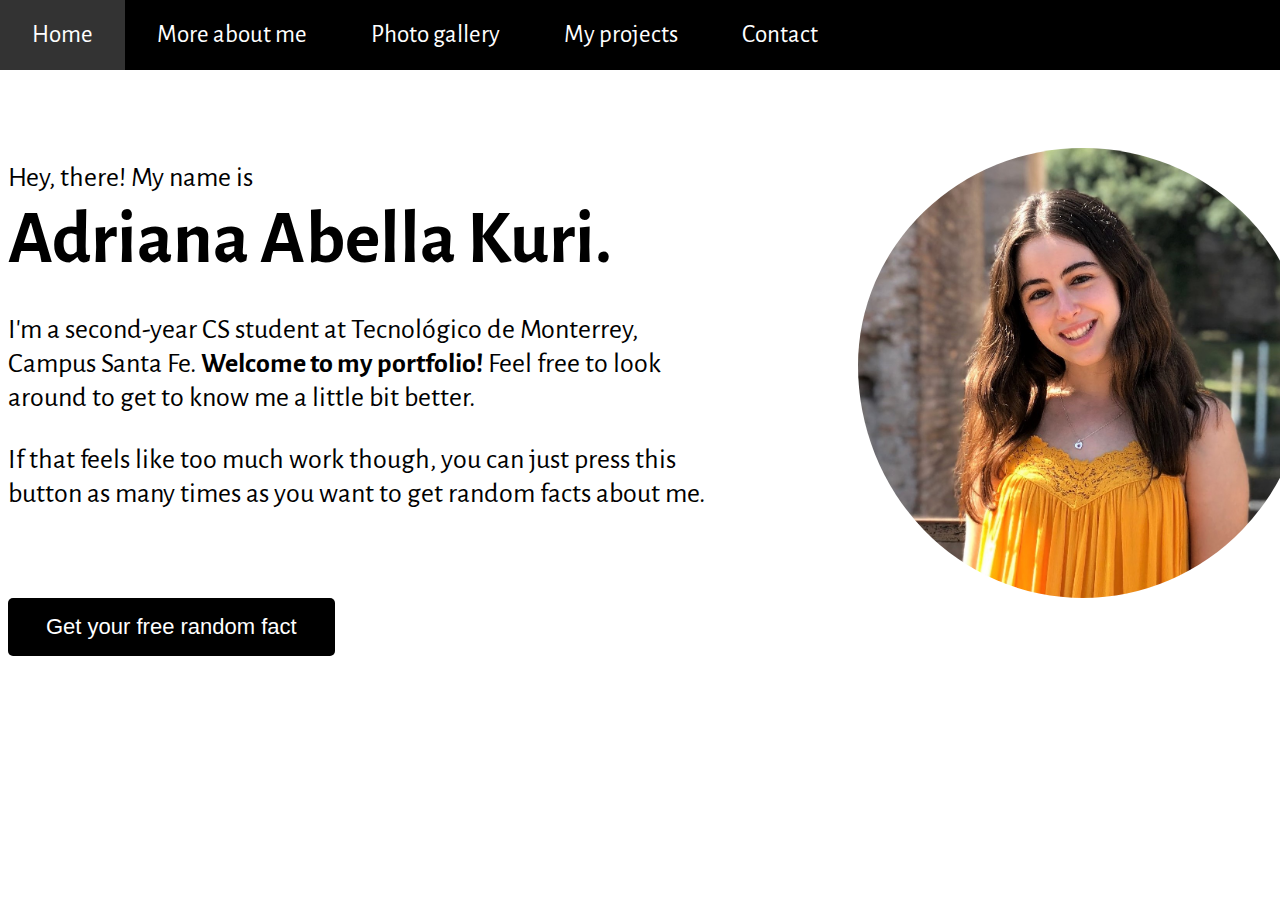
<file: portfolio/src/main/webapp/index.html>
<!DOCTYPE html>
<html lang="en">
  <head>
    <meta charset="UTF-8">
    <title>Adriana's Portfolio</title>
    <link rel="stylesheet" href="style.css">
    <link href='https://fonts.googleapis.com/css?family=Alegreya Sans' rel='stylesheet'>
    <script src="script.js"></script>
  </head>
  <body style="font-family: 'Alegreya Sans';">
    <div id="menu-bar">
      <a href="index.html">Home</a>
      <a href="aboutme.html">More about me</a>
      <a href="gallery.html">Photo gallery</a>
      <a href="myprojects.html">My projects</a>
      <a href="contact.html">Contact</a>
    </div>
    <div id="content">
      <div id="introduction">
        <div id="intro-text">
          <p>
            Hey, there! My name is <br><span style="font-size: 75px;"><b>Adriana Abella Kuri.</b></span>
          </p>
          <p>
            I'm a second-year CS student at Tecnológico de Monterrey, Campus Santa Fe. <b>Welcome to my portfolio!</b> Feel free to look around to get to know me a little bit better.
          </p>
          <p>
            If that feels like too much work though, you can just press this button as many times as you want to get random facts about me.
          </p>
        </div>
        <img id="me" src="images/me_sq.jpg" alt="Picture of me" title="That's me!">
      </div>
      <button class="button" onclick="addRandomGreeting()">Get your free random fact</button>
      <p id="fact-container"></p>
    </div>
  </body>
</html>
</file>
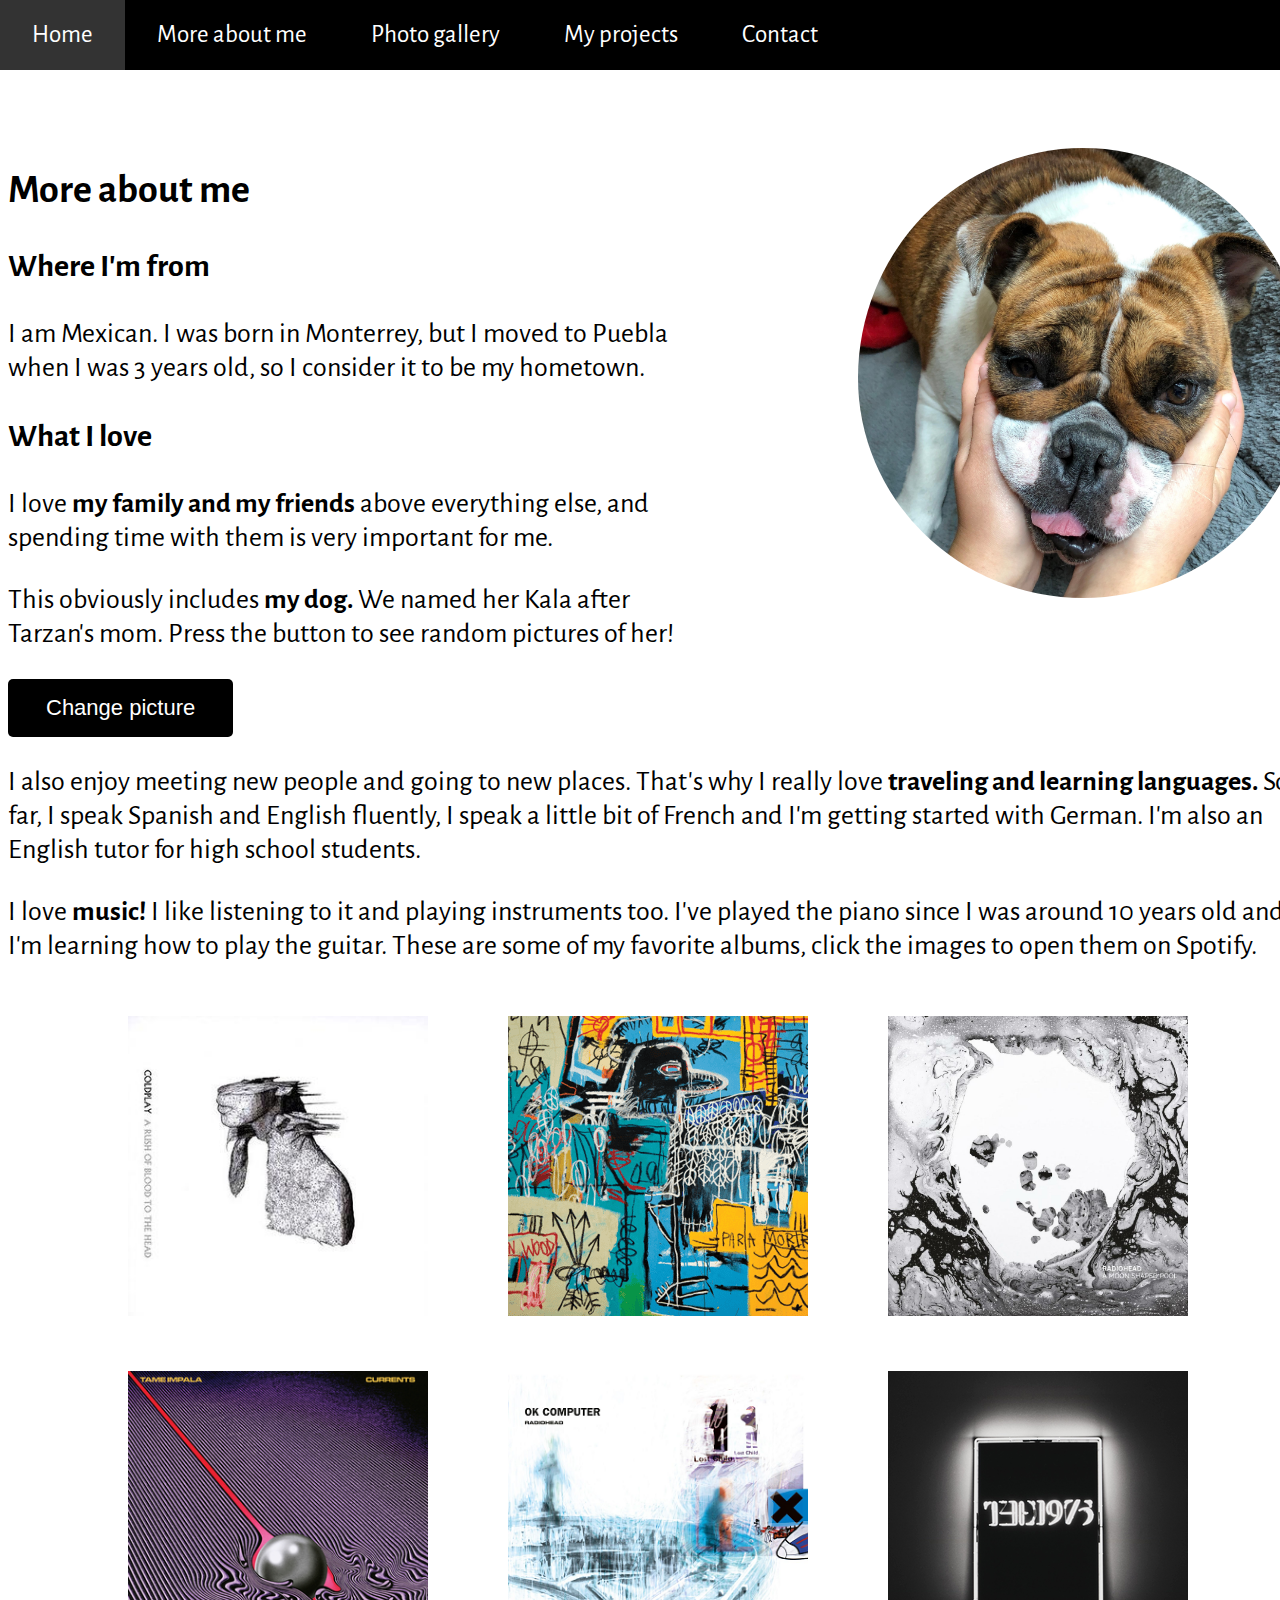
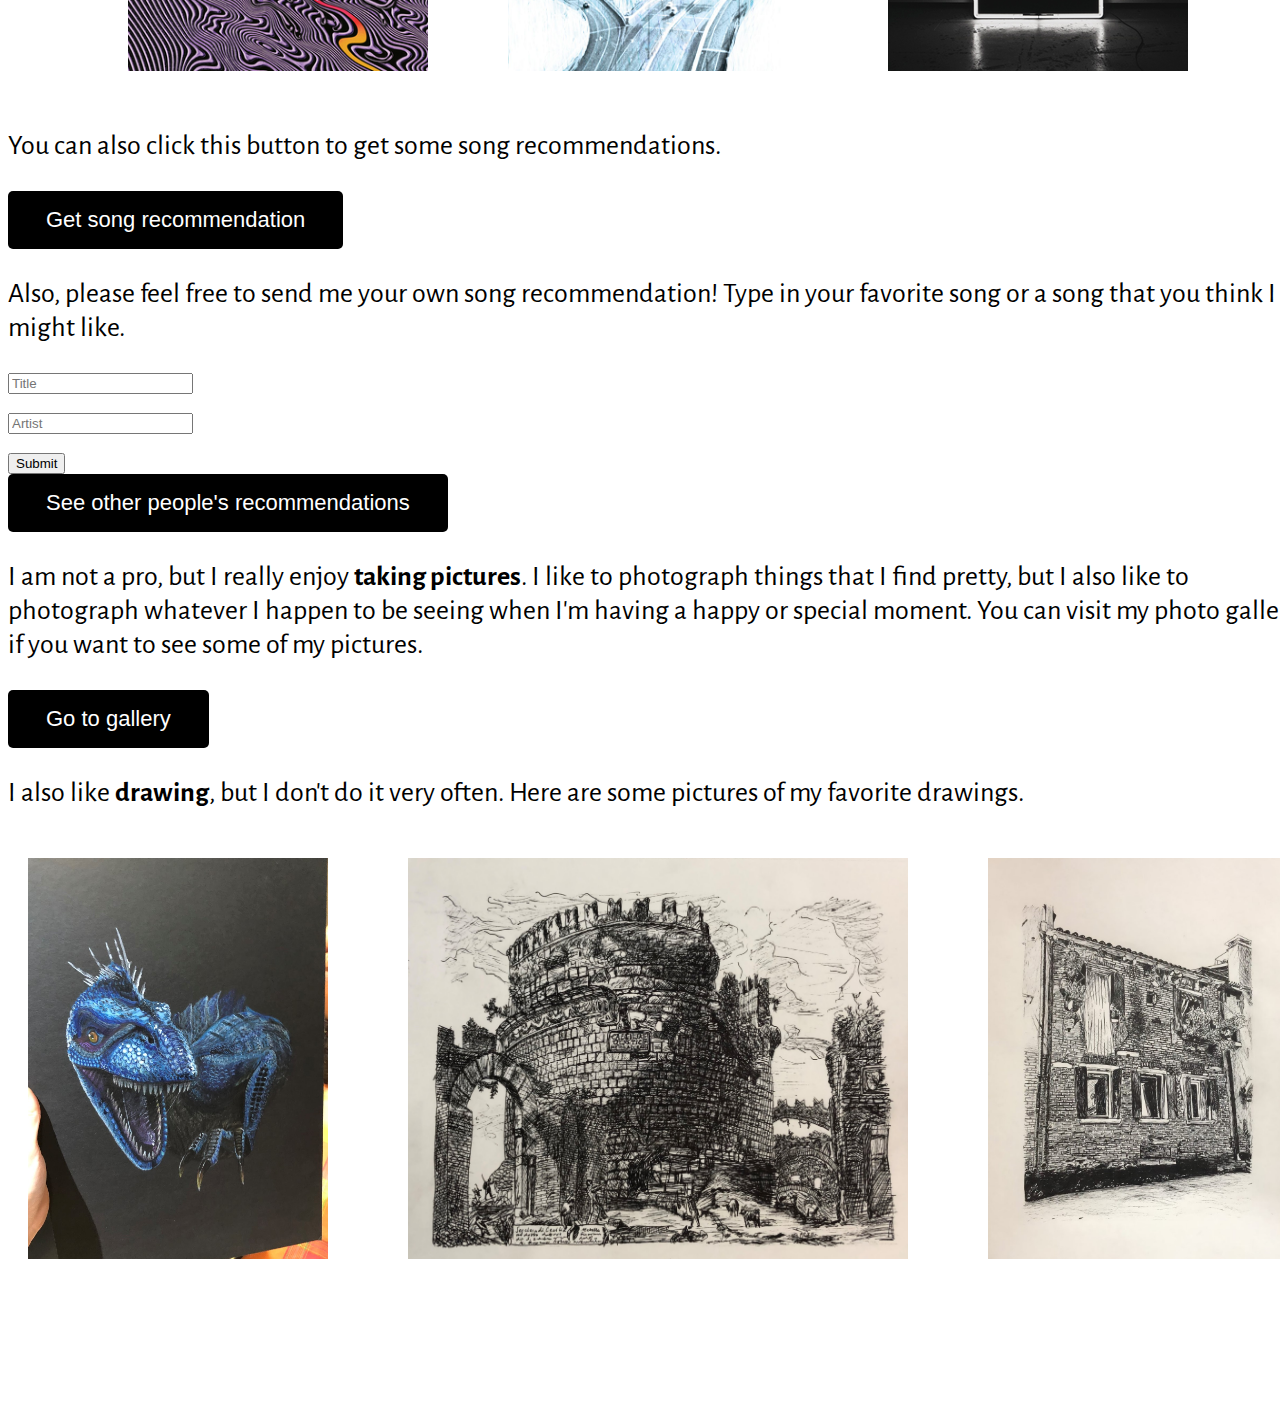
<file: portfolio/src/main/webapp/aboutme.html>
<!DOCTYPE html>
<html lang="en">
  <head>
    <meta charset="UTF-8">
    <title>Adriana's Portfolio</title>
    <link rel="stylesheet" href="style.css">
    <link href='https://fonts.googleapis.com/css?family=Alegreya Sans' rel='stylesheet'>
    <script src="script.js"></script>
  </head>
  <body style="font-family: 'Alegreya Sans';" onload="randomizeImage()">
    <div id="menu-bar">
      <a href="index.html">Home</a>
      <a href="aboutme.html">More about me</a>
      <a href="gallery.html">Photo gallery</a>
      <a href="myprojects.html">My projects</a>
      <a href="contact.html">Contact</a>
    </div>
    <div id="content">
      <div id="introduction">
        <div id="intro-text">
          <h2>More about me</h2>
          <h3>Where I'm from</h3>
          <p>I am Mexican. I was born in Monterrey, but I moved to Puebla when I was 3 years old, so I consider it to be my hometown.</p>
          <h3>What I love</h3>
          <p>I love <b>my family and my friends</b> above everything else, and spending time with them is very important for me.</p>
          
          <p>This obviously includes <b>my dog.</b> We named her Kala after Tarzan's mom. Press the button to see random pictures of her! </p>

          <button class="button" onclick="randomizeImage()">Change picture</button>

        </div>
        <div id="kala-random"></div>
      </div>
        <p>
          I also enjoy meeting new people and going to new places. That's why I really love <b>traveling and learning languages.</b> So far, I speak Spanish and English fluently, I speak a little bit of French and I'm getting started with German. I'm also an English tutor for high school students.
        </p>
        <p>
          I love <b>music!</b> I like listening to it and playing instruments too. I've played the piano since I was around 10 years old and I'm learning how to play the guitar. These are some of my favorite albums, click the images to open them on Spotify.
        </p>
        <div class="album-covers">
          <a href="https://open.spotify.com/album/0RHX9XECH8IVI3LNgWDpmQ?si=uX6UGds_QOuHCZZlQKtbig" target="_blank">
            <img title="A Rush of Blood to the Head - Coldplay" src="images/album-covers/coldplay-1.jpg">
          </a>

          <a href="https://open.spotify.com/album/2xkZV2Hl1Omi8rk2D7t5lN?si=1L6xGYCrSf6WOdihF4CuHw" target="_blank">
            <img title="The New Abnormal - The Strokes" src="images/album-covers/the-strokes-1.png">
          </a>

          <a href="https://open.spotify.com/album/2ix8vWvvSp2Yo7rKMiWpkg?si=lAwOR_JESV-plzqzshxefA" target="_blank">
            <img title="A Moon Shaped Pool - Radiohead" src="images/album-covers/radiohead-1.jpg">
          </a>
        </div>
        <div class="album-covers">
          <a href="https://open.spotify.com/album/79dL7FLiJFOO0EoehUHQBv?si=Tz9slRb_SniNGiKr2ZsGJQ" target="_blank">
            <img title="Currents - Tame Impala" src="images/album-covers/tame-impala-1.png">
          </a>

          <a href="https://open.spotify.com/album/0tzfI6NFJqcJkWb23R3lRZ?si=indM59QWR5eFbo9mJz2n8g" target="_blank">
            <img title="OK Computer OKNOTOK 1997 2017= Radiohead" src="images/album-covers/radiohead-2.png">
          </a>          

          <a href="https://open.spotify.com/album/33ZqJmmqFE8Z7Ak1Lxbnfb?si=Rt7W4I5TSx6GO2BUk1LONw" target="_blank">
            <img title="The 1975 - The 1975" src="images/album-covers/the-1975-1.png">
          </a>
        </div>

        <p>You can also click this button to get some song recommendations.</p>
        <div>
          <button class="button" onclick="randomSongRecommendation()">Get song recommendation</button>
          <p id="servlet-text-container"></p>
        </div>
        <p>Also, please feel free to send me your own song recommendation! Type in your favorite song or a song that you think I might like.</p>
        <form action="/user-song" method="POST" target="_blank">
          <input type="text" id="title-input" name="title-input" placeholder="Title"><br><br>
          <input type="text" id="artist-input" name="artist-input" placeholder="Artist"><br><br>
          <input type="submit" />
        </form>
        <button class="button" onclick="loadSongsFromUsers()">See other people's recommendations</button>
        <ul id="user-songs-list"></ul>

        <p> I am not a pro, but I really enjoy <b>taking pictures</b>. I like to photograph things that I find pretty, but I also like to photograph whatever I happen to be seeing when I'm having a happy or special moment. You can visit my photo gallery if you want to see some of my pictures.</p>
        <a href="gallery.html">
          <button class="button">Go to gallery</button>            
        </a>
        <p>
          I also like <b>drawing</b>, but I don't do it very often. Here are some pictures of my favorite drawings.
        </p>
        <div id="drawings">
          <img src="images/drawings/drawing-1.JPG">
          <img style="width: 500px;" src="images/drawings/drawing-2.jpg">
          <img src="images/drawings/drawing-3.jpg">
        </div>
    </div>
  </body>
</html>
</file>
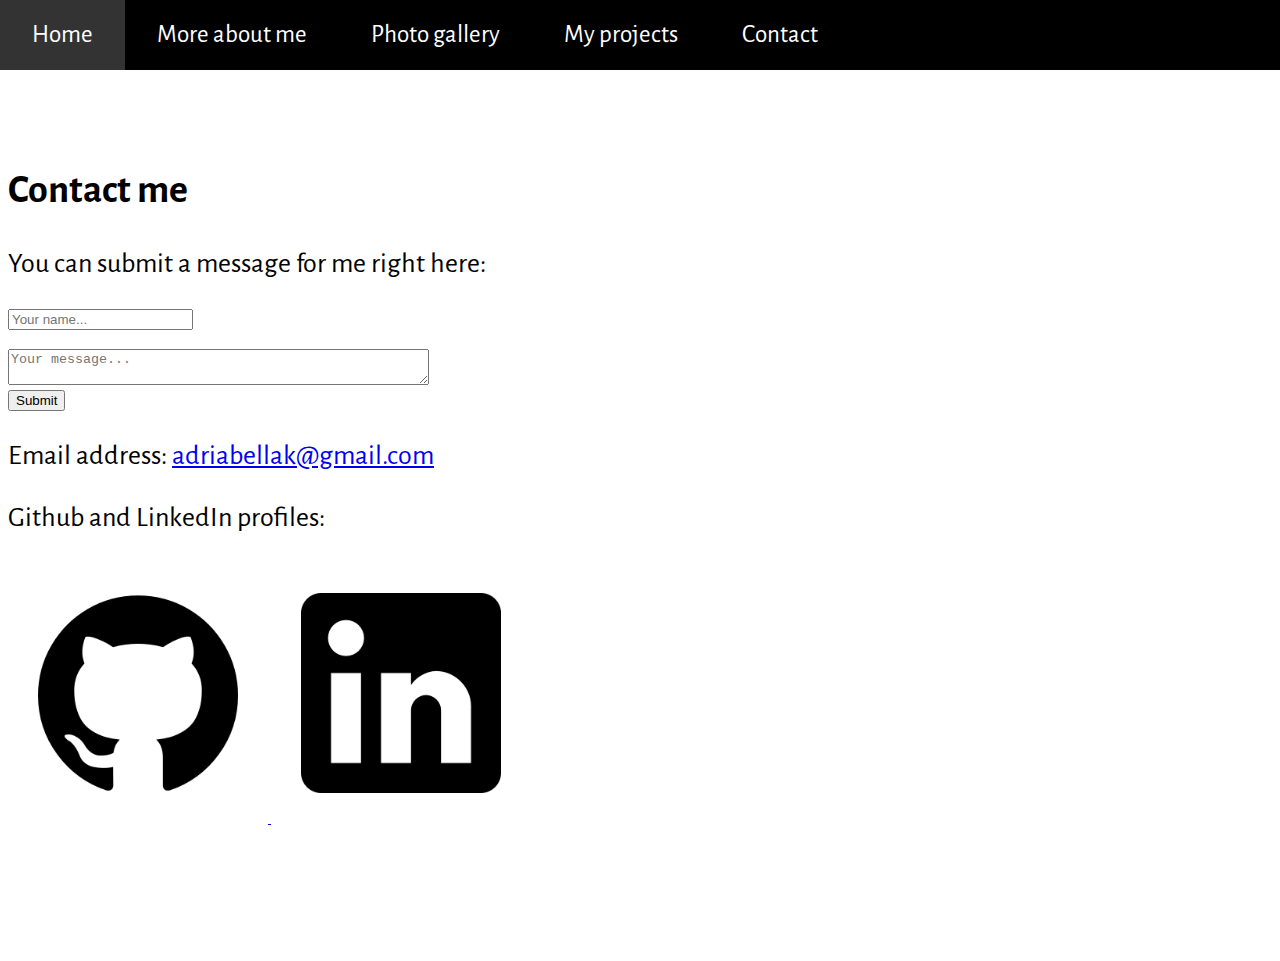
<file: portfolio/src/main/webapp/contact.html>
<!DOCTYPE html>
<html lang="en">
  <head>
    <meta charset="UTF-8">
    <title>Adriana's Portfolio</title>
    <link rel="stylesheet" href="style.css">
    <link href='https://fonts.googleapis.com/css?family=Alegreya Sans' rel='stylesheet'>
    <script src="script.js"></script>
  </head>
  <body style="font-family: 'Alegreya Sans';">
    <div id="menu-bar">
      <a href="index.html">Home</a>
      <a href="aboutme.html">More about me</a>
      <a href="gallery.html">Photo gallery</a>
      <a href="myprojects.html">My projects</a>
      <a href="contact.html">Contact</a>
    </div>
    <div id="content">
      <div id="contact">
        <h2>Contact me</h2>
        <form action="/form-handler" method="POST" target="_blank">
          <p>You can submit a message for me right here:</p>
          <input type="text" id="name-input" name="name-input" placeholder="Your name..." autocomplete="on"><br><br>
          <textarea name="text-input" placeholder="Your message..." cols="50"></textarea>
          <br/>
          <input type="submit" />
        </form>
        <p>Email address: <a href="mailto:adriabellak@gmail.com">adriabellak@gmail.com</a></p>
        <p>Github and LinkedIn profiles:</p>
        <a href="https://github.com/adriabellak" target="_blank">
          <img src="images/github.png">
        </a>
        <a href="https://www.linkedin.com/in/adriana-abella-kuri-3045231b9/" target="_blank">
          <img src="images/linkedin.png">
        </a>
      </div>
    </div>
  </body>
</html>
</file>
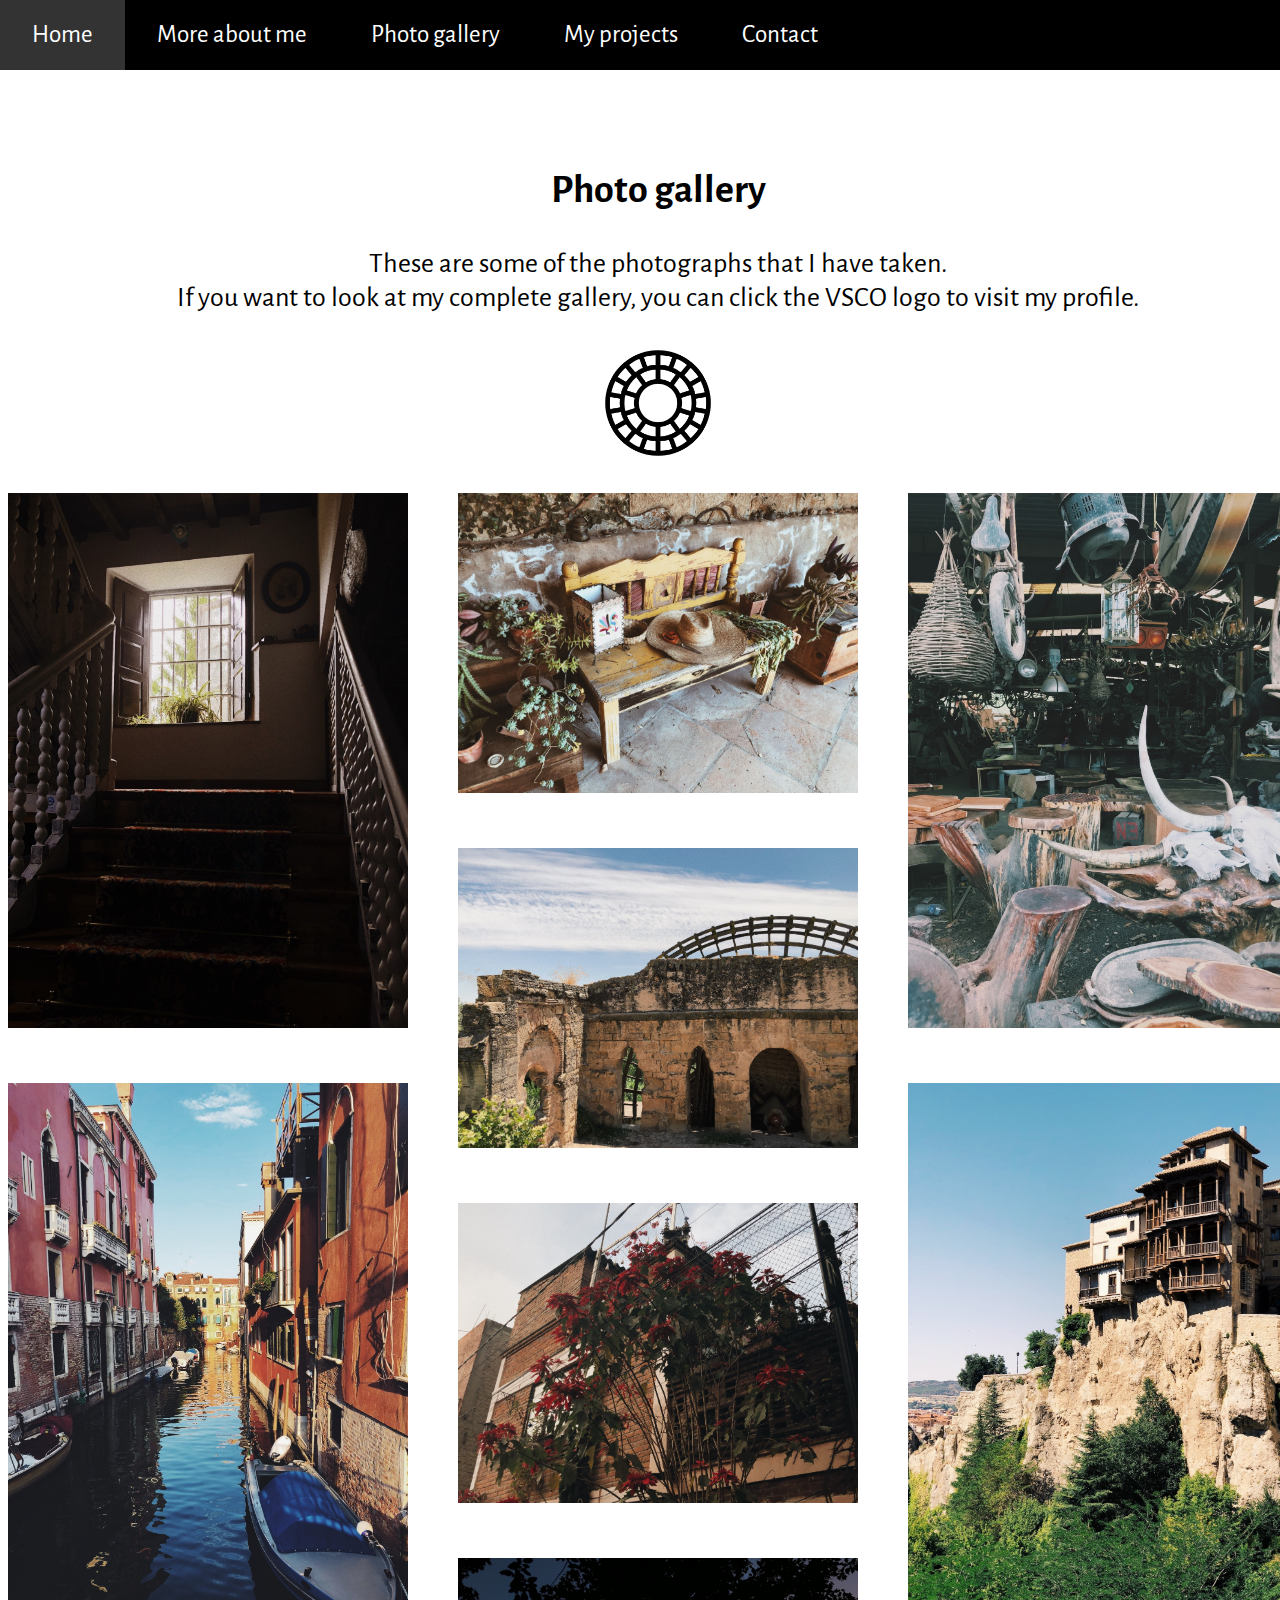
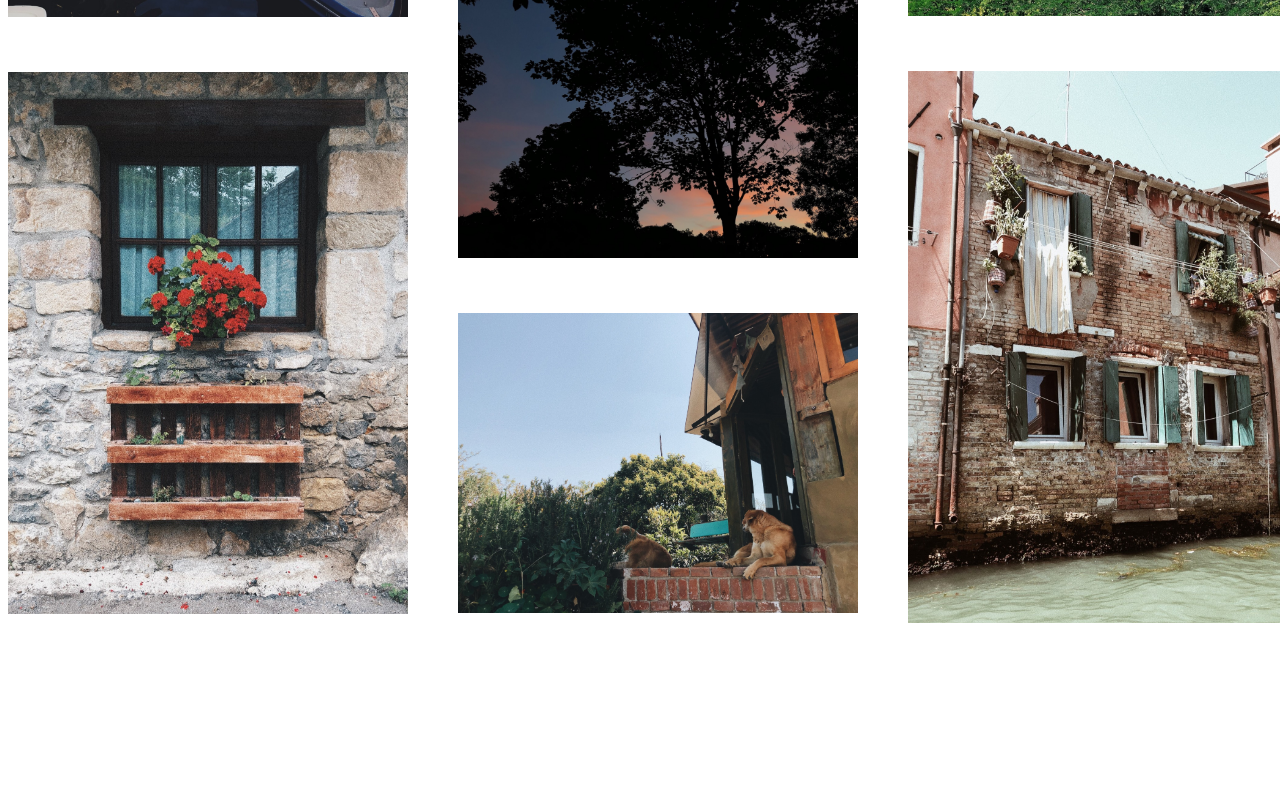
<file: portfolio/src/main/webapp/gallery.html>
<!DOCTYPE html>
<html lang="en">
  <head>
    <meta charset="UTF-8">
    <title>Adriana's Portfolio</title>
    <link rel="stylesheet" href="style.css">
    <link href='https://fonts.googleapis.com/css?family=Alegreya Sans' rel='stylesheet'>
    <script src="script.js"></script>
  </head>
  <body style="font-family: 'Alegreya Sans';">
    <div id="menu-bar">
      <a href="index.html">Home</a>
      <a href="aboutme.html">More about me</a>
      <a href="gallery.html">Photo gallery</a>
      <a href="myprojects.html">My projects</a>
      <a href="contact.html">Contact</a>
    </div>
    <div id="content">
      <div id="gallery-text">
        <h2>Photo gallery</h2>
        <p>These are some of the photographs that I have taken.<br>If you want to look at my complete gallery, you can click the VSCO logo to visit my profile.</p>
        <a href="https://vsco.co/adriabellak/gallery" target="_blank">
          <img id="vsco" src="images/vsco-logo.png">
        </a>
      </div>
      <div id="gallery">
        <div class="container">
          <img src="images/gallery/v-3.jpg">
          <img src="images/gallery/v-2.jpg">
          <img src="images/gallery/v-6.jpg">
        </div>
        <div class="container">
          <img src="images/gallery/h-2.jpg">
          <img src="images/gallery/h-3.jpg">
          <img src="images/gallery/h-6.jpg">
          <img src="images/gallery/h-4.jpg">
          <img src="images/gallery/h-5.jpg">
        </div>
        <div class="container">
          <img src="images/gallery/v-1.jpg">
          <img src="images/gallery/v-4.jpg">
          <img src="images/gallery/v-5.jpg">
        </div>
      </div>
    </div>
  </body>
</html>
</file>
<file: portfolio/src/main/webapp/style.css>
#content {
  margin-left: auto;
  margin-right: auto;
  width: 1300px;
  padding: 125px 0px;
}

#menu-bar {
  overflow: hidden;
  background-color: black;
  position: fixed;
  top: 0;
  left: 0;
  width: 100%;
}

#menu-bar a {
  float: left;
  display: block;
  color: white;
  text-align: center;
  padding: 20px 32px;
  text-decoration: none;
  font-size: 17px;
  transition-duration: 0.2s;
  font-size: 25px;
}

#menu-bar a:hover {
  background: rgb(51, 51, 51);
  color: white;
}

p {
  font-size: 28px;
}

h2 {
  font-size: 40px;
}

h3 {
  font-size: 32px;
}

#me {
  height: 450px;
  border-radius: 50%;
  padding-top: 15px;
}

#introduction {
  display: flex;
  flex-direction: row;
  justify-content: space-between;
}

#intro-text {
  padding-right: 150px;
}

#fact-container {
  margin-top: 25px;
  font-size: 25px;
}

.button {
  background-color: black;
  border: none;
  border-radius: 5px;
  color: white;
  padding: 16px 38px;
  text-align: center;
  text-decoration: none;
  display: inline-block;
  font-size: 22px;
  transition-duration: 0.2s;
  cursor: pointer;
}

.button:hover {
  background-color: rgb(51, 51, 51);
  border: none;
  border-radius: 5px;
  color: white;
  padding: 16px 38px;
  text-align: center;
  text-decoration: none;
  display: inline-block;
  font-size: 22px;
}

#kala-random img{
  float: left;
  width:  450px;
  height: 450px;
  object-fit: cover;
  border-radius: 50%;
  padding-top: 15px;
  padding-bottom: 25px;
}

.album-covers {
  display: flex;
  justify-content: center;
}

.album-covers img {
  width: 300px;
  height: 300px;
  transition-duration: 0.5s;
  cursor: pointer;
  padding: 25px 40px;
}

.album-covers img:hover {
  width: 310px;
  height: 310px;
}

#servlet-text-container {
  font-style: italic;
}

#drawings {
  display: flex;
  justify-content: space-between;
}

#drawings img{
  width: 300px;
  padding: 20px;
}

#gallery-text {
  text-align: center;
  justify-items: center;
}

#vsco {
  width: 120px;
  height: 120px;
}

#gallery {
  display: flex;
  justify-content: space-between;
}

#gallery div {
  width: 400px;
}

.container {
  justify-items: center;
}

.container img{
  width: 400px;
  padding: 25px 0px;
}

dt {
  font-size: 30px;
  font-weight: bold;
}

dd {
  font-size: 28px;
}

#contact img{
  width: 200px;
  padding: 30px;
}
</file>
